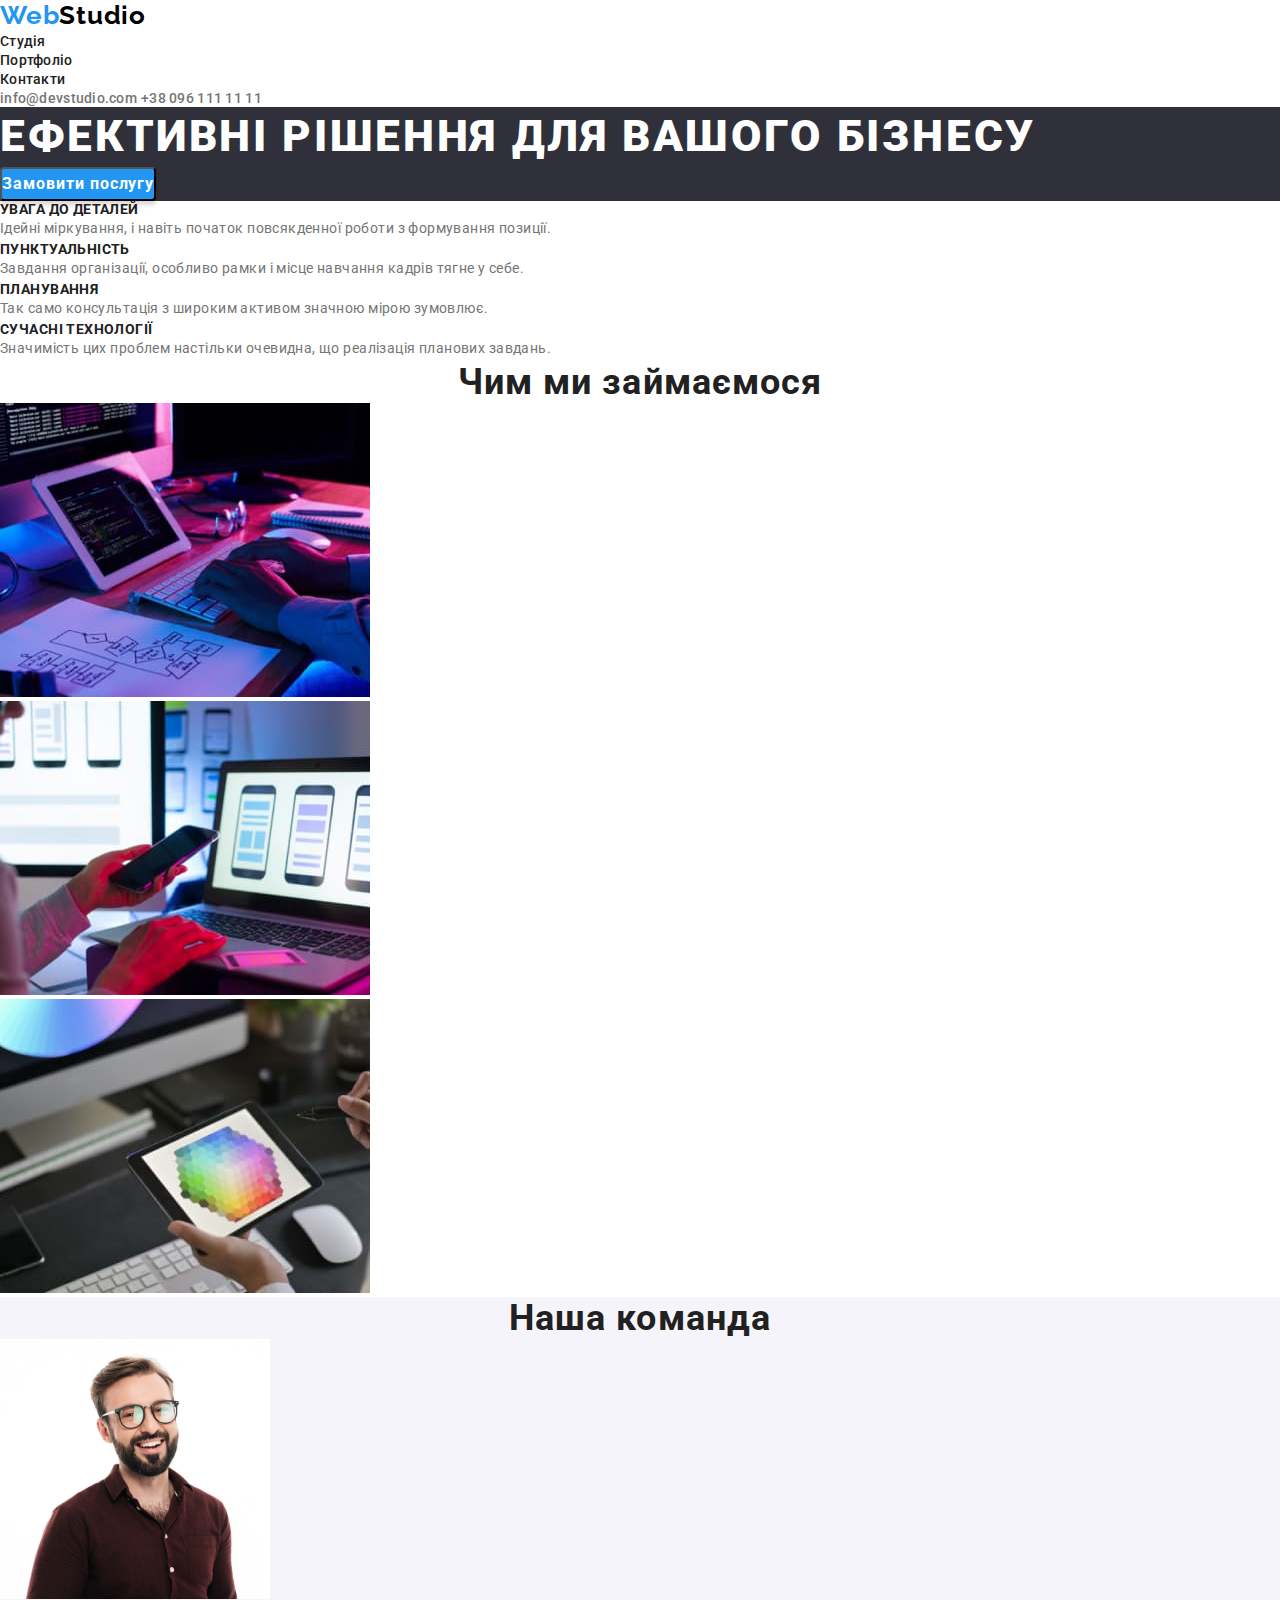
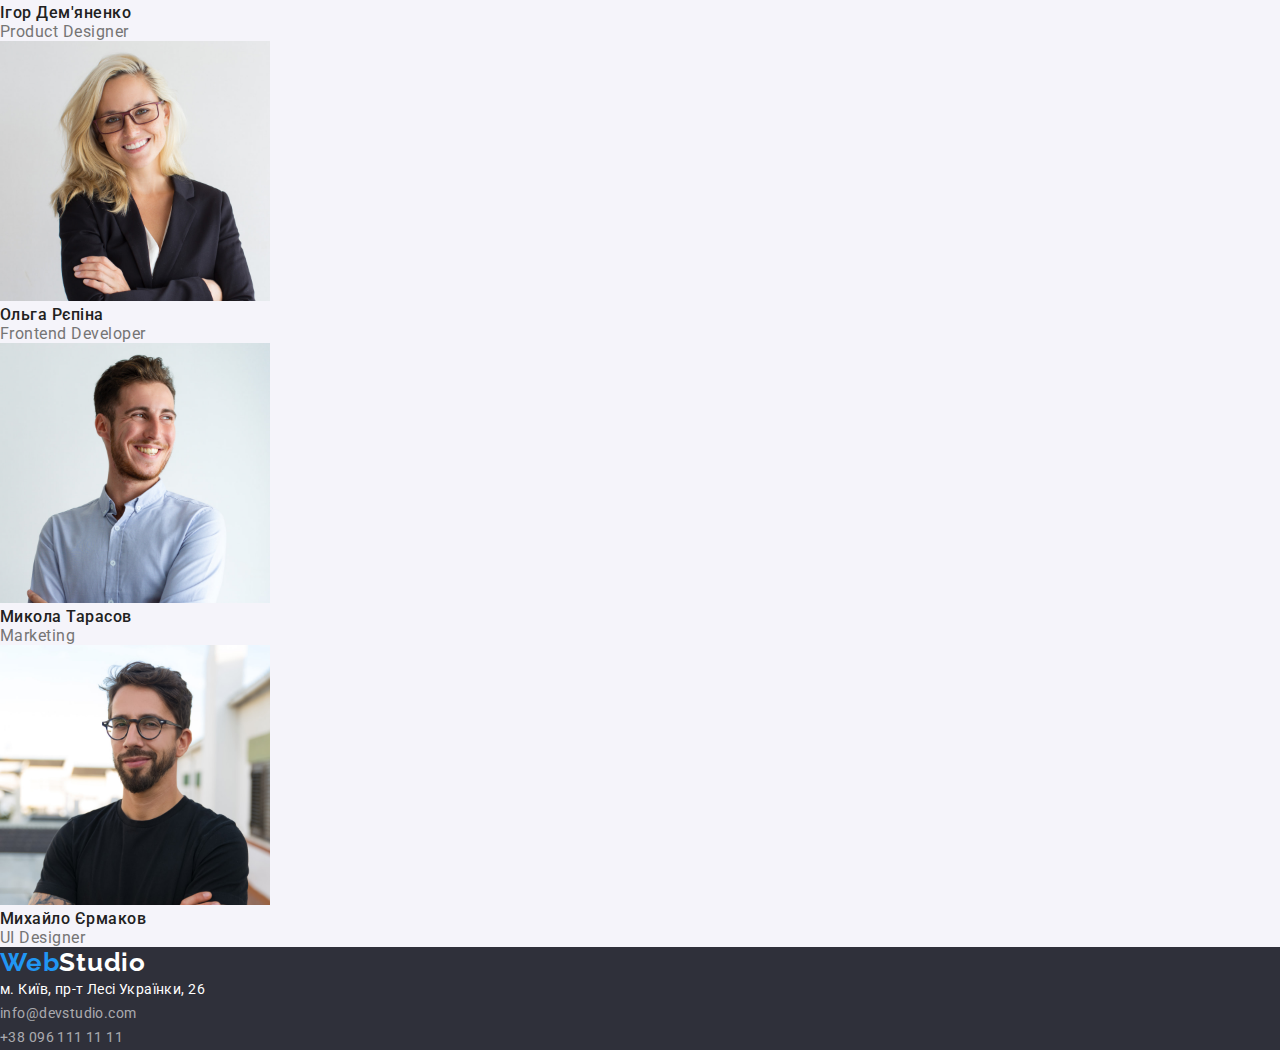
<file: index.html>
<!DOCTYPE html>
<html lang="uk">
<head>
    <meta charset="UTF-8">
    <meta http-equiv="X-UA-Compatible" content="IE=edge">
    <meta name="viewport" content="width=device-width, initial-scale=1.0">
    <title>goit-markup-hw-02</title>
    <link rel="preconnect" href="https://fonts.googleapis.com">
    <link rel="preconnect" href="https://fonts.gstatic.com" crossorigin>
    <link href="https://fonts.googleapis.com/css2?family=Raleway:wght@700&family=Roboto:wght@400;500;700;900&display=swap" rel="stylesheet">
    <link rel="stylesheet" href="./css/styles.css">
</head>
<body>
   <header class="header"> 
    <a href="./index.html" class="logo-blue">
        Web<span class="logo-black">Studio</span>
    </a> 
    <nav>
      <ul class="header-nav">
        <li><a class="header-nav-link" href="#">Студія</a></li>
        <li><a class="header-nav-link" href="./portfolio.html">Портфоліо</a></li>
        <li><a class="header-nav-link" href="#" >Контакти</a></li>
      </ul>
    </nav>
    <a class="header-contact" href="mailto:info@devstudio.com">info@devstudio.com</a>
    <a class="header-contact" href="tel:+380961111111">+38 096 111 11 11</a>
   </header>
   <main>
    <section class="hero"> 
        <h1 class="hero-title">Ефективні рішення для вашого бізнесу</h1>
        <button class="hero-btn" type="button">Замовити послугу</button>
    </section>
    <div>
        <ul class="links">
            <li class="section">
                <h3 class="section-title">УВАГА ДО ДЕТАЛЕЙ</h3>
                <p class="section-subtitle">
                    Ідейні міркування, і навіть початок повсякденної роботи з формування позиції.
                </p>
            </li>
            <li class="section">
                <h3 class="section-title">ПУНКТУАЛЬНІСТЬ</h3>
                <p class="section-subtitle">
                    Завдання організації, особливо рамки і місце навчання кадрів тягне у себе.
                </p>
            </li>
            <li class="section">
                <h3 class="section-title">ПЛАНУВАННЯ</h3>
                <p class="section-subtitle">
                    Так само консультація з широким активом значною мірою зумовлює.
                </p>
            </li>
            <li class="section">
                <h3 class="section-title">СУЧАСНІ ТЕХНОЛОГІЇ</h3>
                <p class="section-subtitle">
                    Значимість цих проблем настільки очевидна, що реалізація планових завдань.
                </p>
            </li>
        </ul>
    </div>
    <section class="first-sub">
        <h2 class="first-sub-title">Чим ми займаємося</h2>
        <ul>
            <li>
                <img src="./images/img-1.jpg" width="370" height="294" alt="box 1">
            </li>
            <li>
                <img src="./images/img-2.jpg" width="370" height="294" alt="box 2">
            </li>
            <li>
                <img src="./images/img-3.jpg" width="370" height="294" alt="box 3">
            </li>
        </ul>
    </section>
    <section class="second-sub">
        <h2 class="second-sub-title">Наша команда</h2>
        <ul>
            <li>
                <img src="./images/product-manager.jpg" width="270" height="260" alt="Ігор Дем'яненко">
                <h3 class="second-sub-name">Ігор Дем'яненко</h3>
                <p class="second-sub-position">Product Designer</p>
            </li>
            <li>
                <img src="./images/frontend.jpg" width="270" height="260" alt="Ольга Рєпіна">
                <h3 class="second-sub-name">Ольга Рєпіна</h3>
                <p class="second-sub-position">Frontend Developer</p>
            </li>
            <li>
                <img src="./images/marketing.jpg" width="270" height="260" alt="Микола Тарасов">
                <h3 class="second-sub-name">Микола Тарасов</h3>
                <p class="second-sub-position">Marketing</p>
            </li>
            <li>
                <img src="./images/ui.jpg" width="270" height="260" alt="Михайло Єрмаков">
                <h3 class="second-sub-name">Михайло Єрмаков</h3>
                <p class="second-sub-position">UI Designer</p>
            </li>
        </ul>
    </section>
   </main>
   <footer>
    <a href="./index.html" class="logo-blue">
        Web<span class="logo-white">Studio</span>
    </a> 
    <ul>
        <li>
            <a class="footer-address" href="https://goo.gl/maps/BFyCaRRbE5G7Gjye8" target="_blank" rel="noopener noreferrer">м. Київ, пр-т Лесі Українки, 26</a>
        </li>
        <li>
            <a class="footer-contact" href="mailto:info@devstudio.com">info@devstudio.com</a>
        </li>
        <li>
            <a class="footer-contact" href="tel:+380961111111">+38 096 111 11 11</a>
        </li>
    </ul>
   </footer>

</body>
</html>
</file>
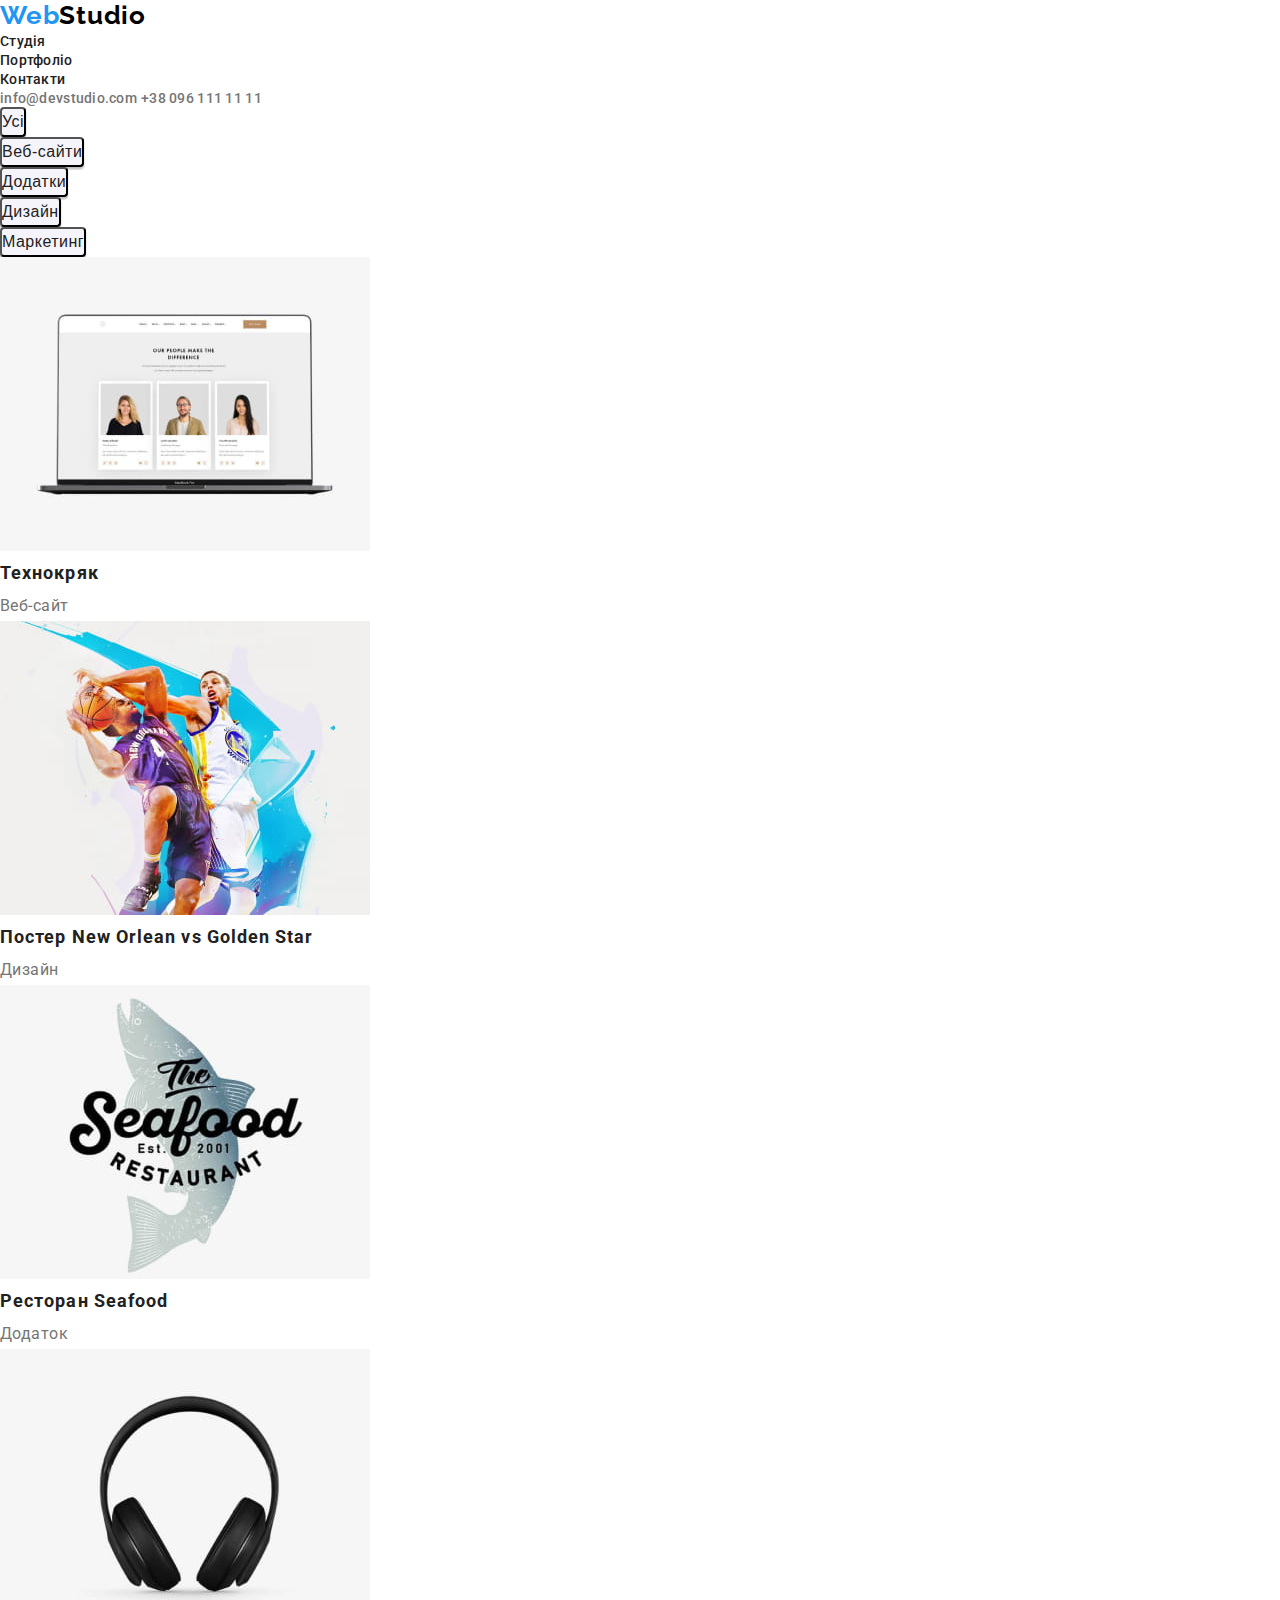
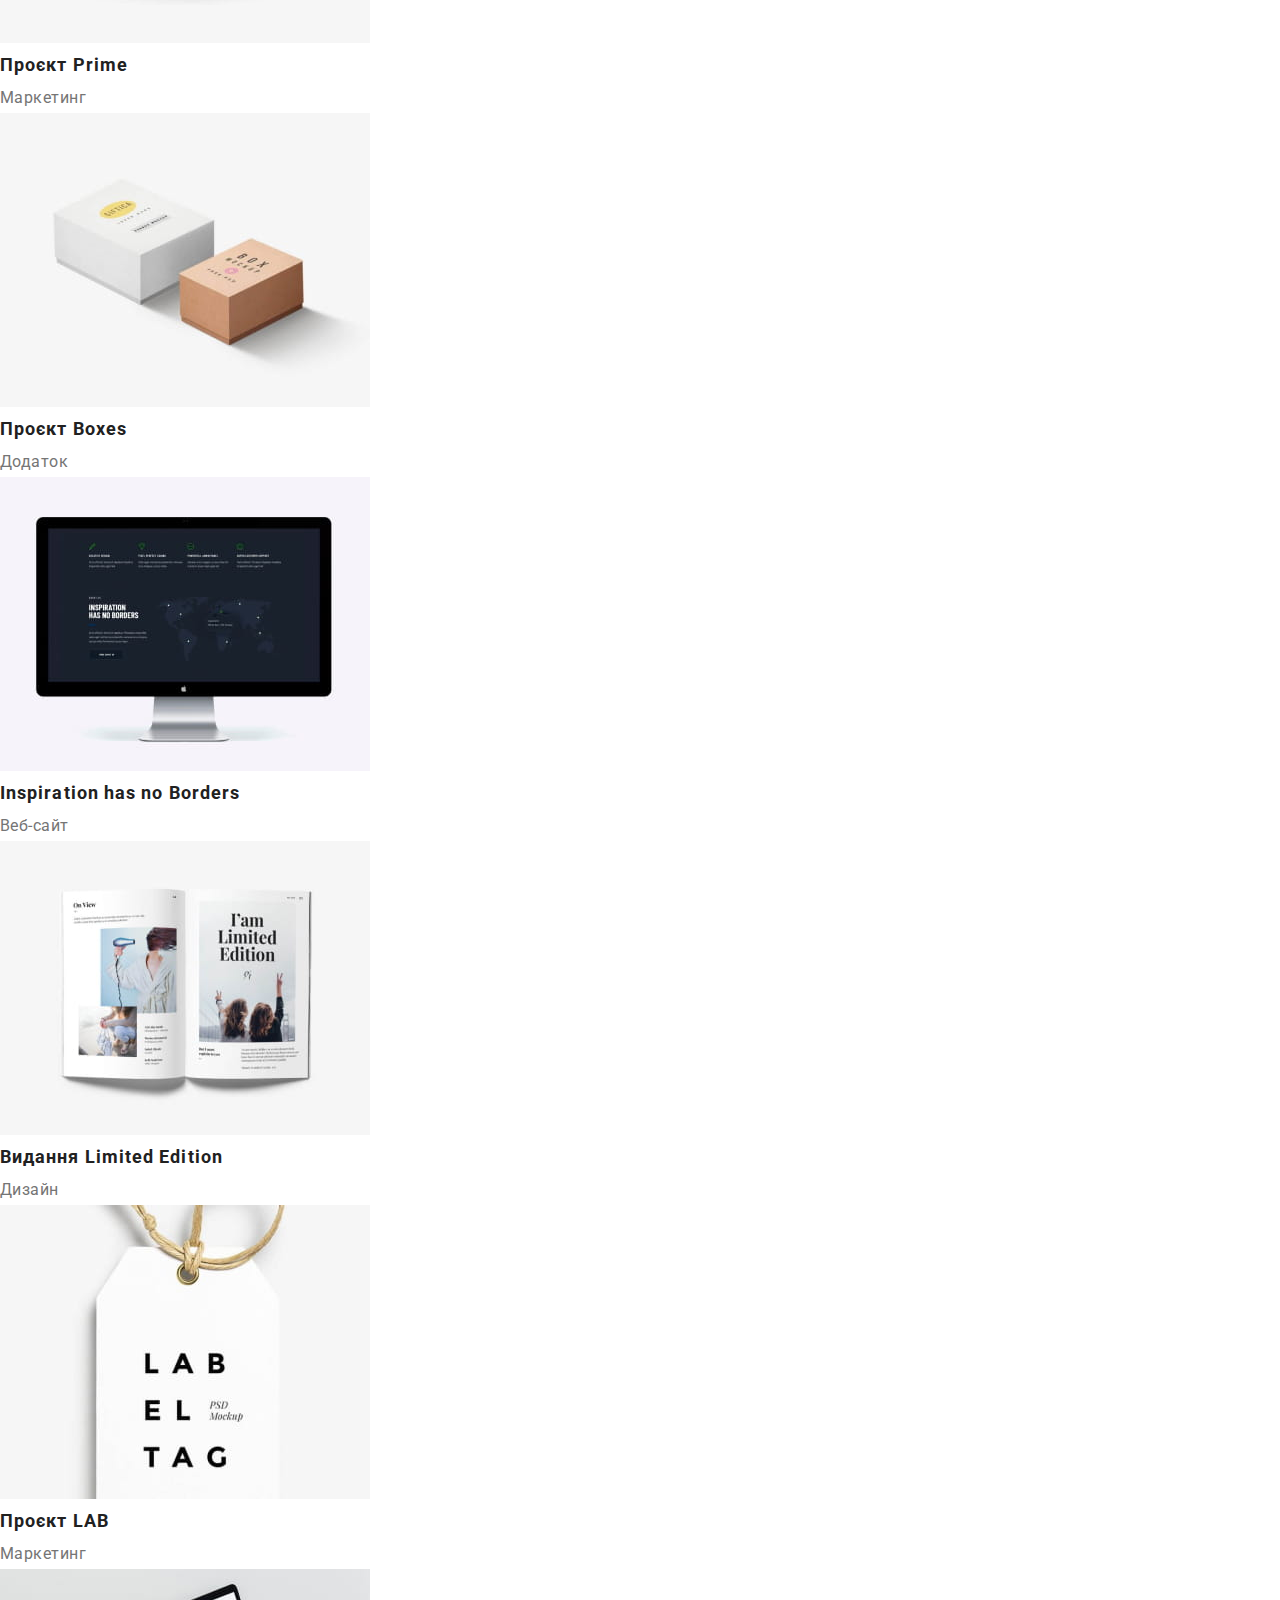
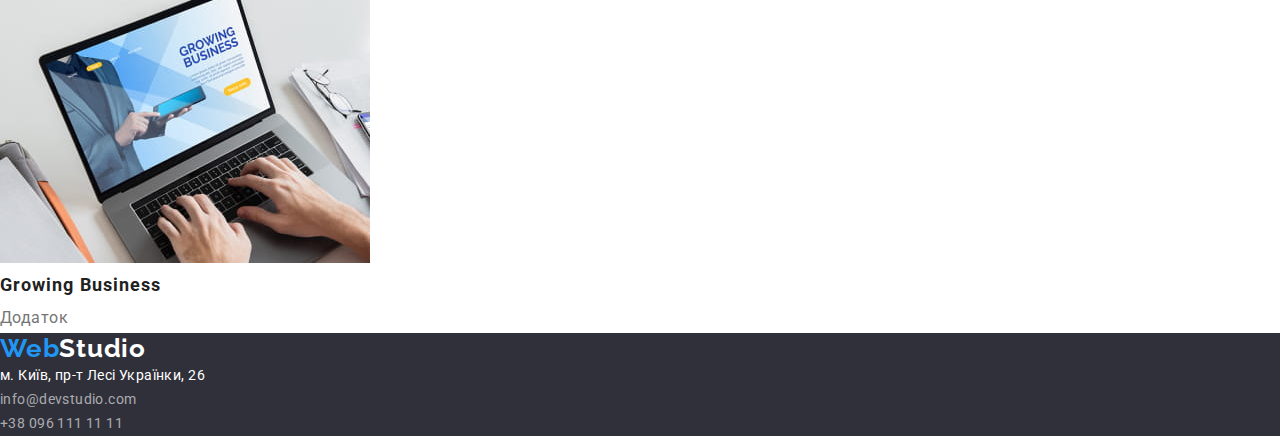
<file: portfolio.html>
<!DOCTYPE html>
<html lang="uk">
<head>
    <meta charset="UTF-8">
    <meta http-equiv="X-UA-Compatible" content="IE=edge">
    <meta name="viewport" content="width=device-width, initial-scale=1.0">
    <title>goit-markup-hw-02</title>
    <link rel="preconnect" href="https://fonts.googleapis.com">
    <link rel="preconnect" href="https://fonts.gstatic.com" crossorigin>
    <link href="https://fonts.googleapis.com/css2?family=Raleway:wght@700&family=Roboto:wght@400;500;700;900&display=swap" rel="stylesheet">
    <link rel="stylesheet" href="./css/styles.css">
</head>
<body>
    <header class="header"> 
        <a href="./index.html" class="logo-blue">
            Web<span class="logo-black">Studio</span>
        </a> 
        <nav>
          <ul class="header-nav">
            <li><a class="header-nav-link" href="#">Студія</a></li>
            <li><a class="header-nav-link" href="./portfolio.html">Портфоліо</a></li>
            <li><a class="header-nav-link" href="#" >Контакти</a></li>
          </ul>
        </nav>
        <a class="header-contact" href="mailto:info@devstudio.com">info@devstudio.com</a>
        <a class="header-contact" href="tel:+380961111111">+38 096 111 11 11</a>
       </header>
       <main>
        <ul class="portfolio-nav">
          <li><button class="portfolio-nav-btn" type="button">Усі</button></li>
          <li><button class="portfolio-nav-btn" type="button">Веб-сайти</button></li>
          <li><button class="portfolio-nav-btn" type="button">Додатки</button></li>
          <li><button class="portfolio-nav-btn" type="button">Дизайн</button></li>
          <li><button class="portfolio-nav-btn" type="button">Маркетинг</button></li>
        <li>
            <img src="./images/img-4.jpg" width="370" height="294" alt="Технокряк">
            <h3 class="project-title">Технокряк</h3>
            <p class="project-subtitle">Веб-сайт</p>
        </li>
        <li>
            <img src="./images/img-5.jpg" width="370" height="294" alt="Технокряк">
            <h3 class="project-title">Постер New Orlean vs Golden Star</h3>
            <p class="project-subtitle">Дизайн</p>
        </li>
        <li>
            <img src="./images/img-6.jpg" width="370" height="294" alt="Технокряк">
            <h3 class="project-title">Ресторан Seafood</h3>
            <p class="project-subtitle">Додаток</p>
        </li>
        <li>
            <img src="./images/img-7.jpg" width="370" height="294" alt="Технокряк">
            <h3 class="project-title">Проєкт Prime</h3>
            <p class="project-subtitle">Маркетинг</p>
        </li>
        <li>
            <img src="./images/img-8.jpg" width="370" height="294" alt="Технокряк">
            <h3 class="project-title">Проєкт Boxes</h3>
            <p class="project-subtitle">Додаток</p>
        </li>
        <li>
            <img src="./images/img-9.jpg" width="370" height="294" alt="Технокряк">
            <h3 class="project-title">Inspiration has no Borders</h3>
            <p class="project-subtitle">Веб-сайт</p>
        </li>
        <li>
            <img src="./images/img-10.jpg" width="370" height="294" alt="Технокряк">
            <h3 class="project-title">Видання Limited Edition</h3>
            <p class="project-subtitle">Дизайн</p>
        </li>
        <li>
            <img src="./images/img-11.jpg" width="370" height="294" alt="Технокряк">
            <h3 class="project-title">Проєкт LAB</h3>
            <p class="project-subtitle">Маркетинг</p>
        </li>
        <li>
            <img src="./images/img-12.jpg" width="370" height="294" alt="Технокряк">
            <h3 class="project-title">Growing Business</h3>
            <p class="project-subtitle">Додаток</p>
        </li>
       </ul>
       </main>
       <footer>
        <a href="./index.html" class="logo-blue">
            Web<span class="logo-white">Studio</span>
        </a> 
        <ul>
            <li>
                <a class="footer-address" href="https://goo.gl/maps/BFyCaRRbE5G7Gjye8" target="_blank" rel="noopener noreferrer">м. Київ, пр-т Лесі Українки, 26</a>
            </li>
            <li>
                <a class="footer-contact" href="mailto:info@devstudio.com">info@devstudio.com</a>
            </li>
            <li>
                <a class="footer-contact" href="tel:+380961111111">+38 096 111 11 11</a>
            </li>
        </ul>
       </footer>

</body>
</html>
</file>
<file: css/styles.css>
*{
    margin: 0;
    padding: 0;
}
body{ 
    background-color: #fff;
    color: #757575;
    font-family: 'Roboto', sans-serif;
}
.links {
    list-style: none;
}
.header {
}
.logo-blue {
font-family: 'Raleway', sans-serif;
font-weight: 700;
font-size: 26px;
line-height: 1.1923;
letter-spacing: 0.03em;
color: #2196F3;
text-decoration:none;
}
.logo-black {
font-family: 'Raleway', sans-serif;
font-weight: 700;
font-size: 26px;
line-height: 1.1923;
letter-spacing: 0.03em;
color: #000000;
text-decoration:none;
}
/* logo footer "studio*/
.logo-white {
font-family: 'Raleway', sans-serif;
font-weight: 700;
font-size: 26px;
line-height: 1.1923;
letter-spacing: 0.03em;
color: #FFFFFF;
}
.header-nav {
    list-style: none;
}
h1,h2,h3,h4,h5,h6{
    margin: 0;
}
.header-nav-link {
font-weight: 500;
font-size: 14px;
line-height: 1.1428;
letter-spacing: 0.02em;
color: #212121;
text-decoration:none;
}
.header-nav-link:hover,
.header-nav-link:focus {
    color: #2196F3;
}
.header-nav-link:active {
    color: #212121;
}
.header-contact {
font-weight: 500;
font-size: 14px;
line-height: 1.1428;
letter-spacing: 0.02em;
color: #757575;
text-decoration:none;
}
.header-contact:hover,
.header-contact:focus {
    color: #2196F3;
}
.header-contact:active {
    color: #757575;
}
.hero {
    background: #2F303A;
}
.hero-title {
  
    font-weight: 900;
    font-size: 44px;
    line-height: 1.3636;
    letter-spacing: 0.06em;
    text-transform: uppercase;
    color: #FFFFFF;
}
.hero-btn { 
font-family: 'Roboto';
font-weight: 700;
font-size: 16px;
line-height: 1.875;
display: flex;
align-items: center;
text-align: center;
letter-spacing: 0.06em;
color: #FFFFFF;
background: #2196F3;
box-shadow: 0px 4px 4px rgba(0, 0, 0, 0.15);
border-radius: 4px;
}
/* Особливості */ 

.section-title {
font-size: 14px;
line-height: 1.1428;
letter-spacing: 0.03em;
text-transform: uppercase;
color: #212121;
}

.section-subtitle {
font-size: 14px;
line-height: 1.7142;
letter-spacing: 0.03em;
color: #757575;
}

/* Чим ми займаємося */

.first-sub-title {
font-size: 36px;
line-height: 1.1666;
text-align: center;
letter-spacing: 0.03em;
color: #212121;
}

/* Наша команда */

.second-sub {
    background: #F5F4FA;
}

.second-sub-title {
font-size: 36px;
line-height: 1.1666;
text-align: center;
letter-spacing: 0.03em;
color: #212121;
}

.second-sub-name {
font-weight: 500;
font-size: 16px;
line-height: 1.1875;
letter-spacing: 0.03em;

color: #212121;
}

.second-sub-position {
font-size: 16px;
line-height: 1.1875;
letter-spacing: 0.03em;
color: #757575;
}

/* footer */
footer {
    background: #2F303A;
}
.logo-white{
    font-family: 'Raleway', sans-serif;
font-weight: 700;
font-size: 26px;
line-height: 1.1923;
letter-spacing: 0.03em;
color: #FFFFFF;
text-decoration:none;
}
.footer-address {
font-size: 14px;
line-height: 1.7142;
letter-spacing: 0.03em;
color: #FFFFFF;
text-decoration:none
}
.footer-contact {
font-size: 14px;
line-height:  1.7142;
letter-spacing: 0.03em;
color: rgba(255, 255, 255, 0.6);
text-decoration:none
}
/* portfolio page */

.portfolio-nav-btn {
font-weight: 500;
font-size: 16px;
line-height: 1.625;
text-align: center;
letter-spacing: 0.03em;
color: #212121;
background: #F5F4FA;
box-shadow: 0px 3px 1px rgba(0, 0, 0, 0.1), 0px 1px 2px rgba(0, 0, 0, 0.08), 0px 2px 2px rgba(0, 0, 0, 0.12);
border-radius: 4px;
}
.portfolio-nav-btn:hover,
.portfolio-nav-btn:focus {
    color: #FFFFFF;
    background: #2196F3;
}

.portfolio-nav-btn:active {
    color: #212121;
    background: #F5F4FA;
    }
    
    /* projects */
.project-title {
font-size: 18px;
line-height: 2;
letter-spacing: 0.06em;
color: #212121;
}

.project-subtitle {
font-size: 16px;
line-height: 1.875;
letter-spacing: 0.03em;
color: #757575;
}
</file>
